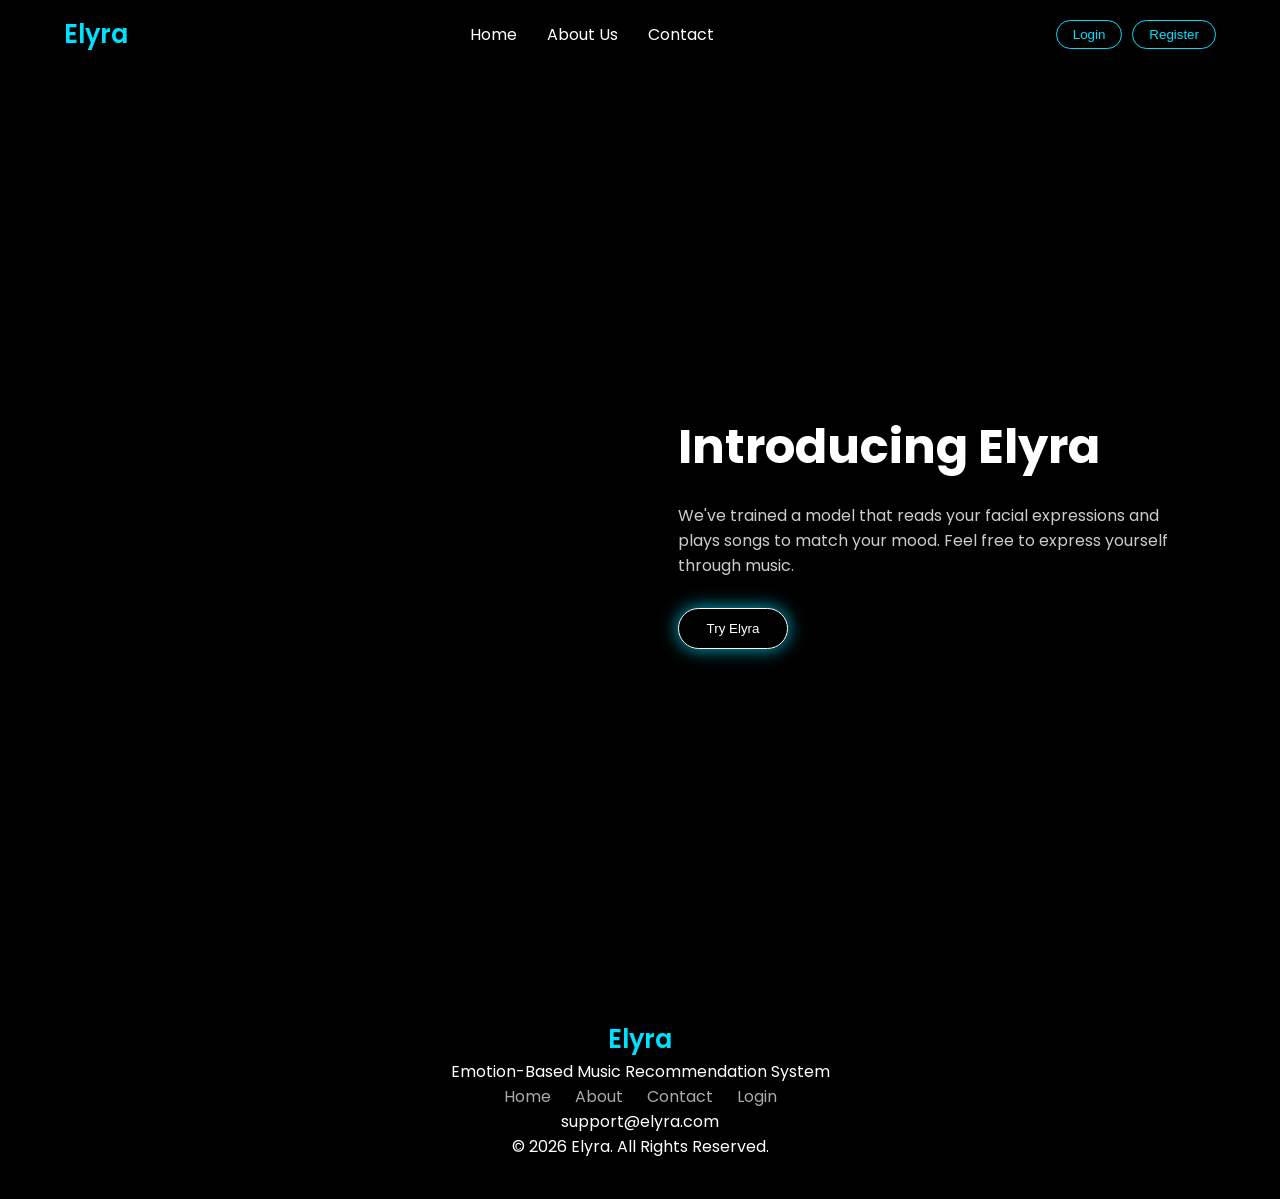
<file: index.html>
<!DOCTYPE html>
<html lang="en">
<head>
  <meta charset="UTF-8">
  <meta name="viewport" content="width=device-width, initial-scale=1.0">
  <title>Elyra</title>

  <!-- Google Font -->
  <link href="https://fonts.googleapis.com/css2?family=Poppins:wght@300;400;600;700&display=swap" rel="stylesheet">

  <!-- CSS -->
  <link rel="stylesheet" href="style.css">
</head>
<body>

  <!-- HEADER -->
  <header class="header">
    <nav class="navbar">

      <h2 class="logo">Elyra</h2>

      <ul class="nav-links">
        <li><a href="index.html">Home</a></li>
        <li><a href="about.html">About Us</a></li>
        <li><a href="contact.html">Contact</a></li>
      </ul>

      <div class="nav-actions">
        <a href="login.html"><button class="nav-btn">Login</button></a>
        <a href="register.html"><button class="nav-btn">Register</button></a>
      </div>

    </nav>
  </header>

  <!-- BACKGROUND VIDEO -->
  <video autoplay muted loop playsinline class="bg-video">
    <source src="head.mp4" type="video/mp4">
  </video>

  <!-- OVERLAY -->
  <div class="overlay"></div>

  <!-- HERO -->
  <section class="hero">
    <div class="content">
      <h1>Introducing Elyra</h1>
      <p>
        We've trained a model that reads your facial expressions
        and plays songs to match your mood. Feel free to express yourself through music.
      </p>
      <!-- Updated button to link to camera.html -->
      <a href="camera.html"><button class="btn">Try Elyra</button></a>
    </div>
  </section>

  <!-- FOOTER -->
  <footer class="footer">
    <div class="footer-content">

      <h2 class="logo">Elyra</h2>
      <p>Emotion-Based Music Recommendation System</p>

      <div class="footer-links">
        <a href="index.html">Home</a>
        <a href="about.html">About</a>
        <a href="contact.html">Contact</a>
        <a href="login.html">Login</a>
      </div>

      <p class="contact-info">support@elyra.com</p>
      <p class="copyright">© 2026 Elyra. All Rights Reserved.</p>

    </div>
  </footer>

  <script src="script.js"></script>

</body>
</html>
</file>
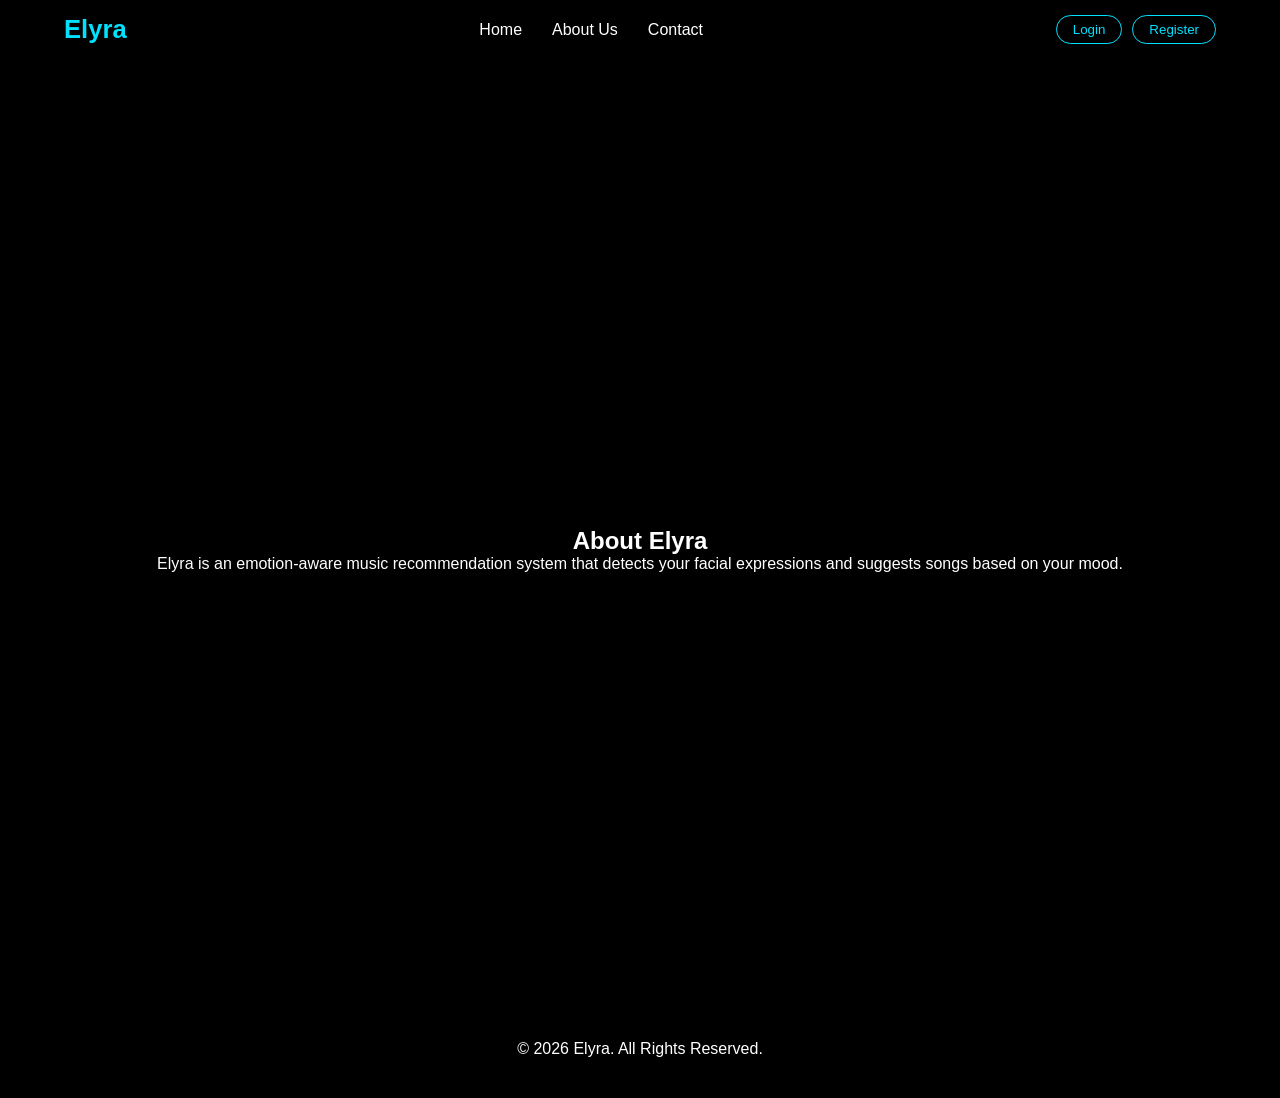
<file: about.html>
<!DOCTYPE html>
<html lang="en">
<head>
  <meta charset="UTF-8">
  <title>About - Elyra</title>
  <link rel="stylesheet" href="style.css">
</head>
<body>

<header class="header">
  <nav class="navbar">
    <h2 class="logo">Elyra</h2>

    <ul class="nav-links">
      <li><a href="index.html">Home</a></li>
      <li><a href="about.html">About Us</a></li>
      <li><a href="contact.html">Contact</a></li>
    </ul>

    <div class="nav-actions">
      <a href="login.html"><button class="nav-btn">Login</button></a>
      <a href="register.html"><button class="nav-btn">Register</button></a>
    </div>
  </nav>
</header>

<section style="margin-top:100px; text-align:center; padding:40px;">
  <h1>About Elyra</h1>
  <p>
    Elyra is an emotion-aware music recommendation system that detects
    your facial expressions and suggests songs based on your mood.
  </p>
</section>

<footer class="footer">
  <p>© 2026 Elyra. All Rights Reserved.</p>
</footer>

</body>
</html>
</file>
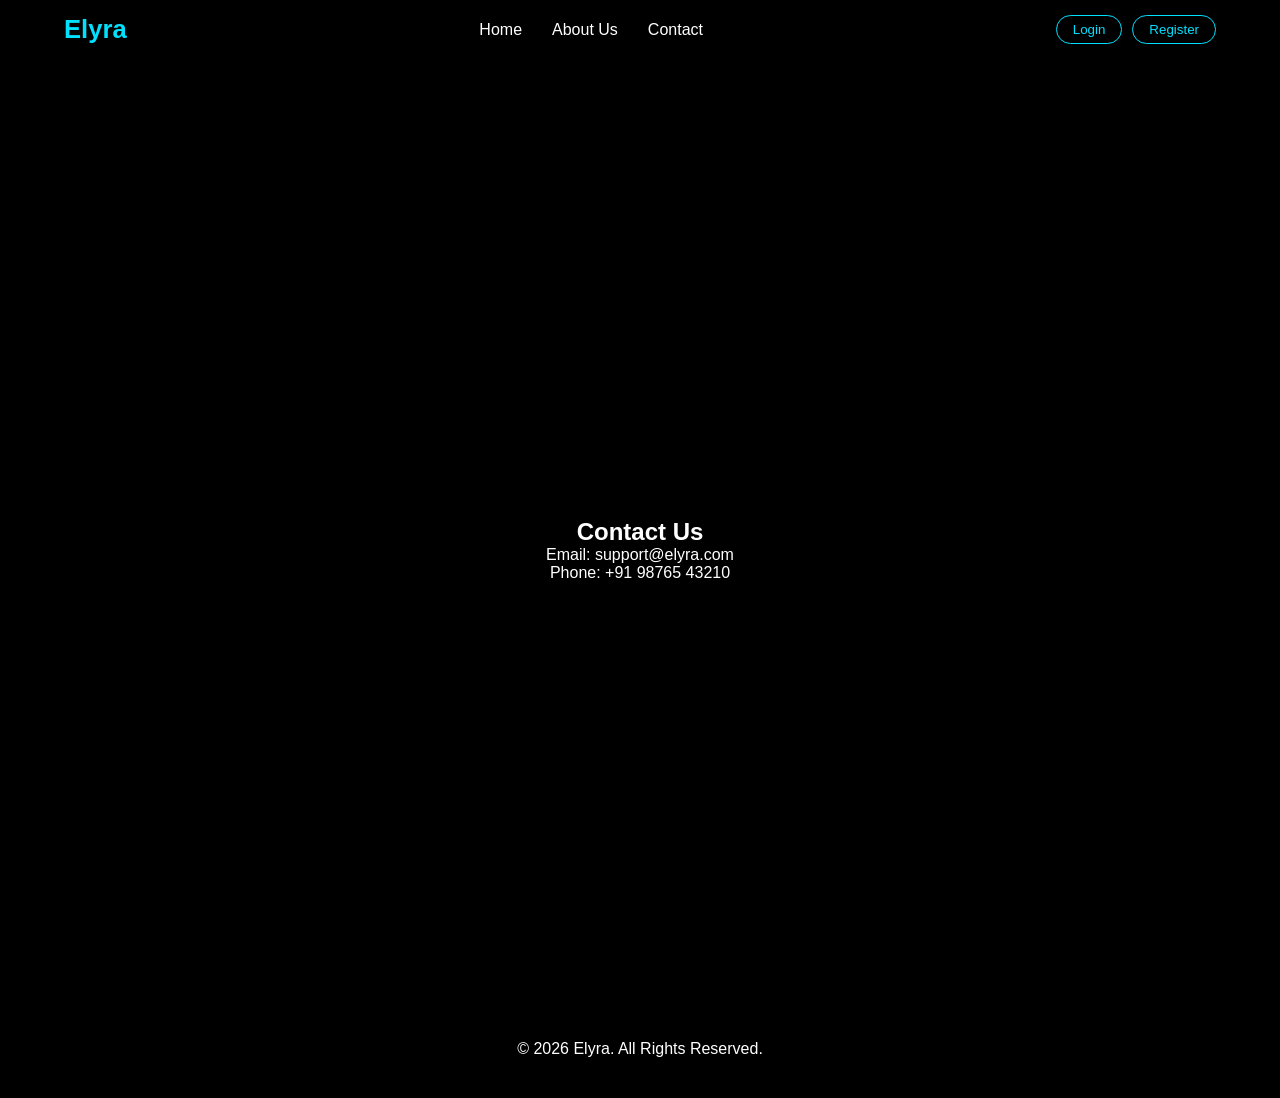
<file: contact.html>
<!DOCTYPE html>
<html lang="en">
<head>
  <meta charset="UTF-8">
  <title>Contact - Elyra</title>
  <link rel="stylesheet" href="style.css">
</head>
<body>

<header class="header">
  <nav class="navbar">
    <h2 class="logo">Elyra</h2>

    <ul class="nav-links">
      <li><a href="index.html">Home</a></li>
      <li><a href="about.html">About Us</a></li>
      <li><a href="contact.html">Contact</a></li>
    </ul>

    <div class="nav-actions">
      <a href="login.html"><button class="nav-btn">Login</button></a>
      <a href="register.html"><button class="nav-btn">Register</button></a>
    </div>
  </nav>
</header>

<section style="margin-top:100px; text-align:center; padding:40px;">
  <h1>Contact Us</h1>
  <p>Email: support@elyra.com</p>
  <p>Phone: +91 98765 43210</p>
</section>

<footer class="footer">
  <p>© 2026 Elyra. All Rights Reserved.</p>
</footer>

</body>
</html>
</file>
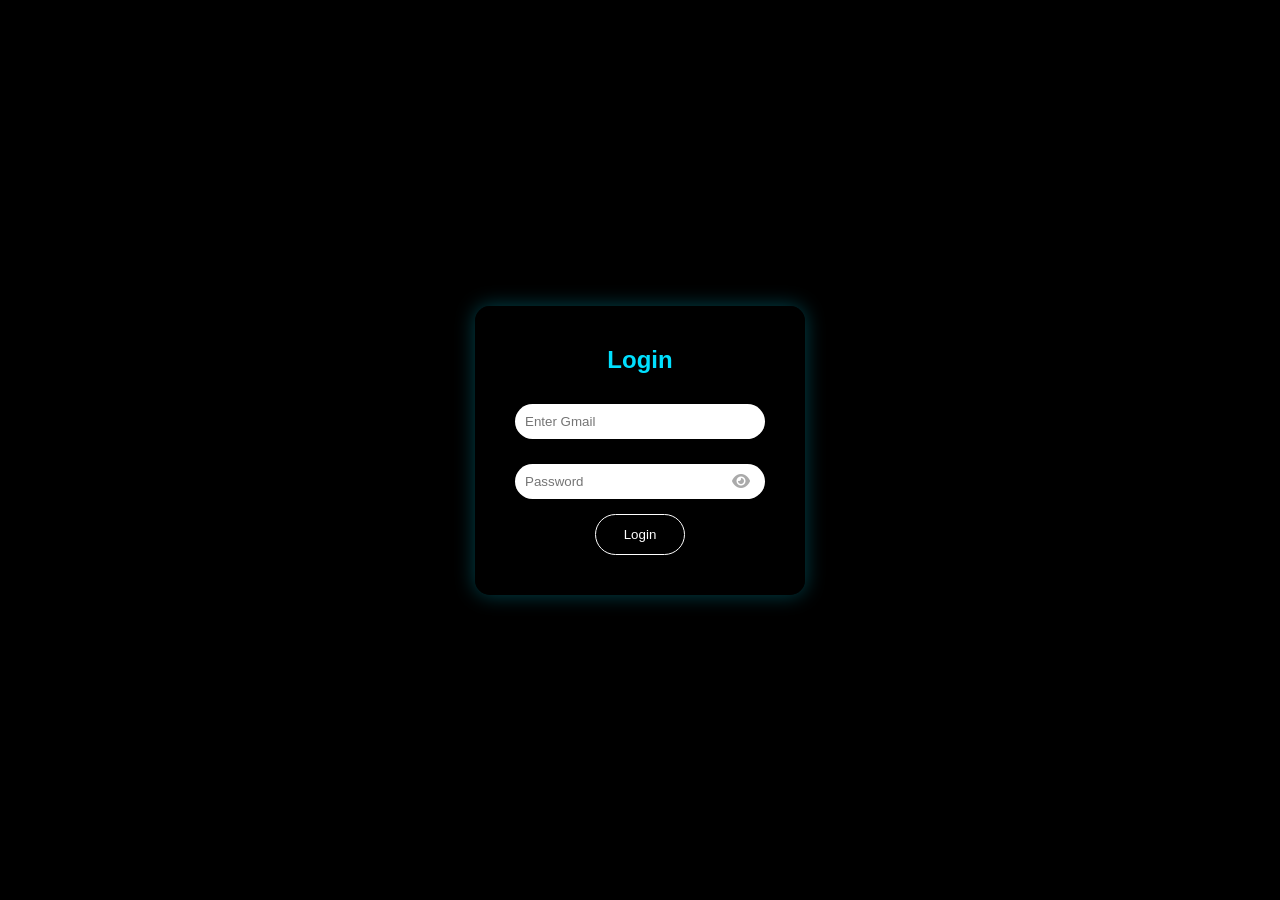
<file: login.html>
<!DOCTYPE html>
<html lang="en">
<head>
  <meta charset="UTF-8">
  <title>Login - Elyra</title>
  <link rel="stylesheet" href="style.css">

  <!-- Font Awesome -->
  <link rel="stylesheet" href="https://cdnjs.cloudflare.com/ajax/libs/font-awesome/6.4.0/css/all.min.css">
</head>

<body>

<section class="auth-section">
  <div class="auth-box">
    <h1>Login</h1>

    <form id="loginForm">

      <input type="email" id="loginEmail" placeholder="Enter Gmail">
      <small class="error" id="loginEmailError"></small>

      <div class="password-box">
        <input type="password" id="loginPassword" placeholder="Password">
        <i class="fa fa-eye" id="toggleLoginPassword"></i>
      </div>
      <small class="error" id="loginPasswordError"></small>

      <button class="btn" type="submit">Login</button>

    </form>
  </div>
</section>

<script>
const email = document.getElementById("loginEmail");
const password = document.getElementById("loginPassword");

const emailError = document.getElementById("loginEmailError");
const passwordError = document.getElementById("loginPasswordError");

// validation
document.getElementById("loginForm").addEventListener("submit", function(e){
  e.preventDefault();

  let valid = true;

  const emailPattern = /^[a-zA-Z0-9._%+-]+@gmail\.com$/;
  const passwordPattern = /^(?=.*[a-z])(?=.*[A-Z])(?=.*[\W_]).{8,}$/;

  emailError.textContent = "";
  passwordError.textContent = "";

  if(!emailPattern.test(email.value)){
    emailError.textContent = "Enter valid Gmail (@gmail.com)";
    valid = false;
  }

  if(!passwordPattern.test(password.value)){
    passwordError.textContent = "Password must have uppercase, lowercase, symbol & 8+ chars";
    valid = false;
  }

  if(valid){
    alert("Login Successful ✅");
    window.location.href = "index.html";
  }
});

// eye toggle
document.getElementById("toggleLoginPassword").onclick = () => {
  password.type = password.type === "password" ? "text" : "password";
};
</script>

</body>
</html>
</file>
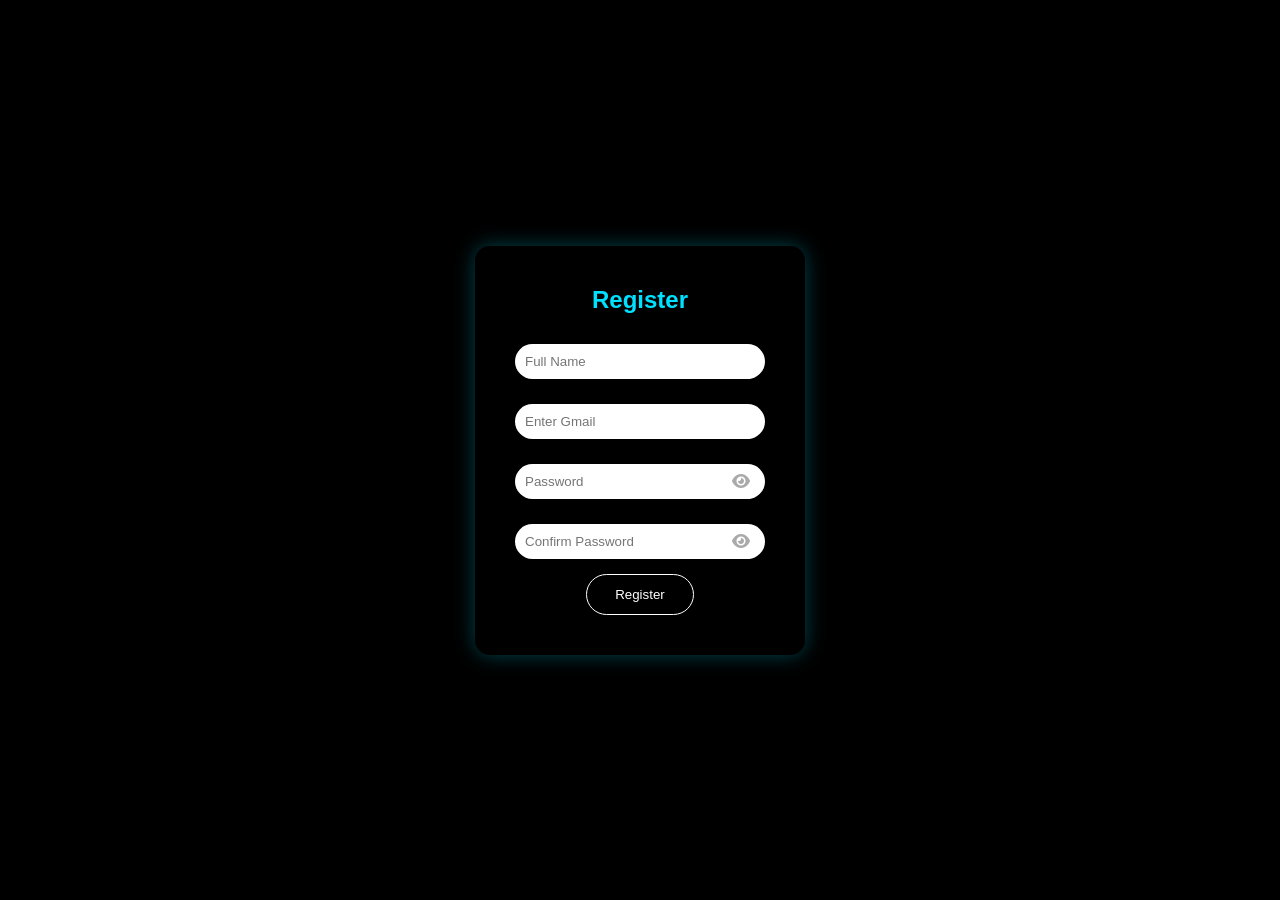
<file: register.html>
<!DOCTYPE html>
<html lang="en">
<head>
  <meta charset="UTF-8">
  <title>Register - Elyra</title>
  <link rel="stylesheet" href="style.css">

  <link rel="stylesheet" href="https://cdnjs.cloudflare.com/ajax/libs/font-awesome/6.4.0/css/all.min.css">
</head>

<body>

<section class="auth-section">
  <div class="auth-box">
    <h1>Register</h1>

    <form id="registerForm">

      <input type="text" id="name" placeholder="Full Name">
      <small class="error" id="nameError"></small>

      <input type="email" id="email" placeholder="Enter Gmail">
      <small class="error" id="emailError"></small>

      <div class="password-box">
        <input type="password" id="password" placeholder="Password">
        <i class="fa fa-eye" id="togglePassword"></i>
      </div>
      <small class="error" id="passwordError"></small>

      <div class="password-box">
        <input type="password" id="confirmPassword" placeholder="Confirm Password">
        <i class="fa fa-eye" id="toggleConfirm"></i>
      </div>
      <small class="error" id="confirmError"></small>

      <button class="btn" type="submit">Register</button>

    </form>
  </div>
</section>

<script>
const name = document.getElementById("name");
const email = document.getElementById("email");
const password = document.getElementById("password");
const confirmPassword = document.getElementById("confirmPassword");

const nameError = document.getElementById("nameError");
const emailError = document.getElementById("emailError");
const passwordError = document.getElementById("passwordError");
const confirmError = document.getElementById("confirmError");

document.getElementById("registerForm").addEventListener("submit", function(e){
  e.preventDefault();

  let valid = true;

  const emailPattern = /^[a-zA-Z0-9._%+-]+@gmail\.com$/;
  const passwordPattern = /^(?=.*[a-z])(?=.*[A-Z])(?=.*[\W_]).{8,}$/;

  nameError.textContent = "";
  emailError.textContent = "";
  passwordError.textContent = "";
  confirmError.textContent = "";

  if(name.value.trim() === ""){
    nameError.textContent = "Enter your name";
    valid = false;
  }

  if(!emailPattern.test(email.value)){
    emailError.textContent = "Enter valid Gmail (@gmail.com)";
    valid = false;
  }

  if(!passwordPattern.test(password.value)){
    passwordError.textContent = "Weak password";
    valid = false;
  }

  if(password.value !== confirmPassword.value){
    confirmError.textContent = "Passwords do not match";
    valid = false;
  }

  if(valid){
    alert("Registered Successfully 🎉");
    window.location.href = "login.html";
  }
});

// eye toggle
document.getElementById("togglePassword").onclick = () => {
  password.type = password.type === "password" ? "text" : "password";
};

document.getElementById("toggleConfirm").onclick = () => {
  confirmPassword.type = confirmPassword.type === "password" ? "text" : "password";
};
</script>

</body>
</html>
</file>
<file: style.css>
* {
  margin: 0;
  padding: 0;
  box-sizing: border-box;
}

/* BODY */
body {
  font-family: 'Poppins', sans-serif;
  background: #000;
  color: #fff;
  overflow-x: hidden;
  overflow-y: auto;
  scroll-behavior: smooth;
}

/* HEADER */
.header {
  position: fixed;
  top: 0;
  width: 100%;
  z-index: 100;
}

/* NAVBAR */
.navbar {
  width: 100%;
  padding: 15px 5%;
  display: flex;
  align-items: center;
  justify-content: space-between;
  background: rgba(0, 0, 0, 0.5);
  backdrop-filter: blur(10px);
}

.logo {
  font-size: 1.6rem;
  font-weight: 600;
  color: #00e0ff;
}

/* LINKS */
.nav-links {
  display: flex;
  list-style: none;
  gap: 30px;
}

.nav-links a {
  text-decoration: none;
  color: white;
  transition: 0.3s;
}

.nav-links a:hover {
  color: #00e0ff;
}

/* BUTTONS */
.nav-actions {
  display: flex;
  gap: 10px;
}

.nav-btn {
  padding: 6px 16px;
  border-radius: 20px;
  border: 1px solid #00e0ff;
  background: transparent;
  color: #00e0ff;
  cursor: pointer;
}

.nav-btn:hover {
  background: #00e0ff;
  color: black;
}

/* BACKGROUND VIDEO */
.bg-video {
  position: fixed;
  top: 0;
  left: 0;
  width: 100%;
  height: 100%;
  object-fit: cover;
  z-index: -2;
}

/* OVERLAY */
.overlay {
  position: fixed;
  top: 0;
  left: 0;
  width: 100%;
  height: 100%;
  z-index: -1;
  background: linear-gradient(to right, rgba(0,0,0,0.6), rgba(0,0,0,0.3));
}

/* SECTIONS */
section {
  min-height: 100vh;
  padding: 100px 8%;
  display: flex;
  flex-direction: column;
  justify-content: center;
}

/* HERO */
.hero {
  margin-top: 80px;
  align-items: flex-end;
}

.content {
  max-width: 500px;
}

.content h1 {
  font-size: 3rem;
  margin-bottom: 20px;
}

.content p {
  color: #ccc;
  margin-bottom: 30px;
}

/* BUTTON */
.btn {
  padding: 12px 28px;
  border: 1px solid #fff;
  background: transparent;
  color: #fff;
  border-radius: 30px;
  cursor: pointer;
}

.btn:hover {
  background: #00e0ff;
  color: black;
  box-shadow: 0 0 15px #00e0ff;
}

/* CAMERA SECTION */
#cameraSection {
  display: none;
  text-align: center;
  background: rgba(0,0,0,0.85);
  margin: 20px auto;
}

#webcam, canvas {
  width: 400px;
  height: 300px;
  border: 2px solid #00e0ff;
  border-radius: 15px;
  margin-top: 20px;
}

/* SONG LIST */
#songSection.hidden {
  display: none;
}

#songList {
  list-style: none;
  padding: 0;
  margin-top: 20px;
}

#songList li {
  margin: 5px 0;
  font-weight: bold;
  color: #00e0ff;
  cursor: pointer;
}

#songList li:hover {
  color: #fff;
  text-shadow: 0 0 10px #00e0ff;
}

/* RESULT */
#result {
  display: none;
  text-align: center;
  background: #050505;
}

#emotionText {
  color: #00e0ff;
  font-size: 2rem;
  margin-bottom: 20px;
}

/* FOOTER */
.footer {
  background: rgba(0,0,0,0.9);
  padding: 40px 20px;
  text-align: center;
}

.footer-links a {
  margin: 0 10px;
  color: #aaa;
  text-decoration: none;
}

.footer-links a:hover {
  color: #00e0ff;
}

/* MOBILE */
@media (max-width: 768px) {
  .hero {
    align-items: center;
    text-align: center;
  }

  #webcam, canvas {
    width: 300px;
    height: 225px;
  }
}

/* AUTH PAGES */
.auth-section {
  min-height: 100vh;
  display: flex;
  justify-content: center;
  align-items: center;
  padding-top: 100px;
}

.auth-box {
  background: rgba(0, 0, 0, 0.8);
  padding: 40px;
  border-radius: 15px;
  text-align: center;
  backdrop-filter: blur(10px);
  box-shadow: 0 0 20px rgba(0,224,255,0.3);
}

.auth-box h1 {
  margin-bottom: 20px;
  color: #00e0ff;
}

.auth-box input {
  width: 250px;
  padding: 10px;
  margin: 10px 0;
  border-radius: 20px;
  border: none;
  outline: none;
}

/* ERROR TEXT */
.error {
  color: #ff4d4d;
  font-size: 12px;
  display: block;
  margin-bottom: 5px;
}

/* PASSWORD ICON */
.password-box {
  position: relative;
}

.password-box i {
  position: absolute;
  right: 15px;
  top: 35%;
  cursor: pointer;
  color: #aaa;
}

.password-box i:hover {
  color: #00e0ff;
}
</file>
